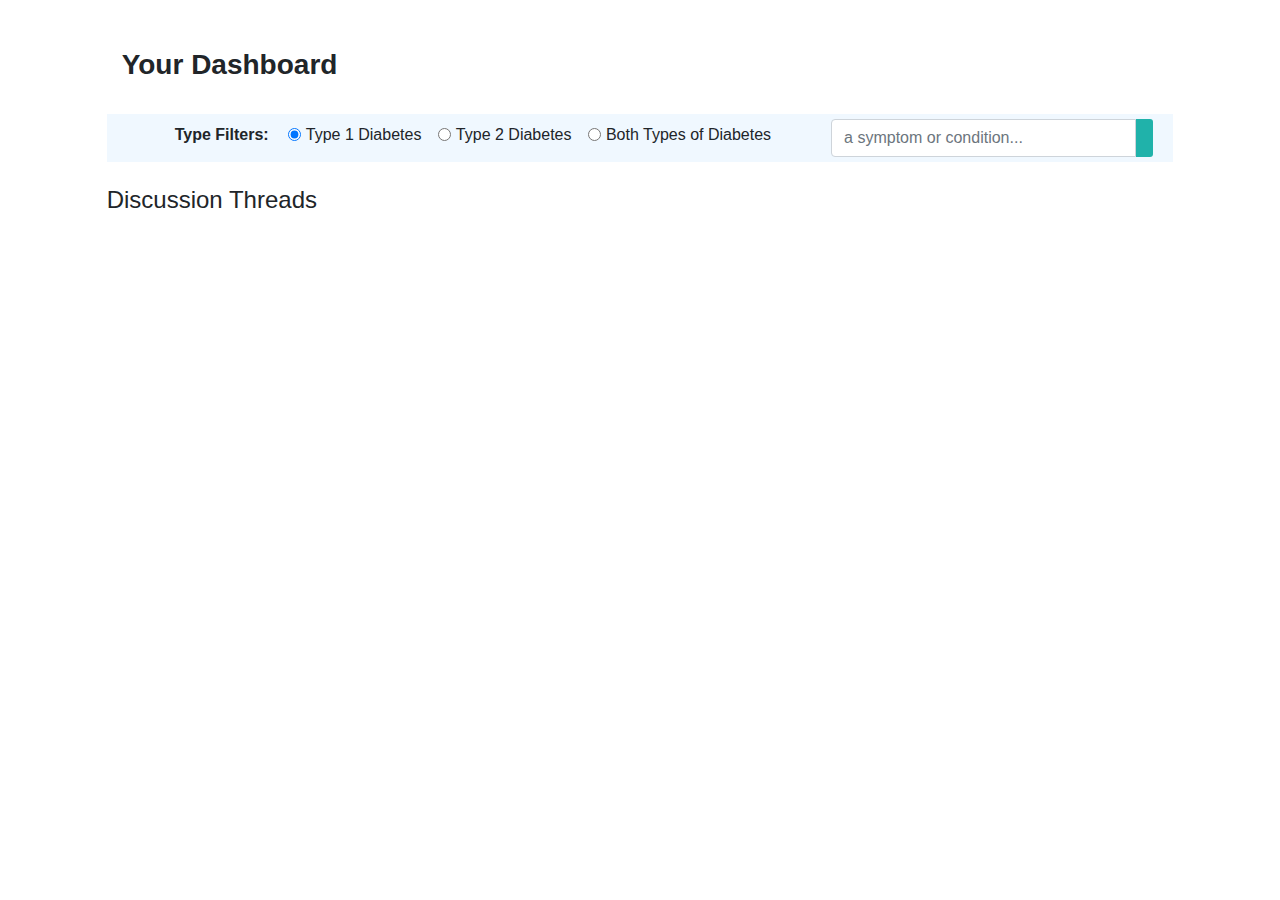
<file: UI/index.html>
<!-- Author: Kaushik -->
<!DOCTYPE html>
<html lang="en">
<head>
  <title>Diabetes Forums Mining</title>
  <meta charset="utf-8">
  <meta name="viewport" content="width=device-width, initial-scale=1">
  <link rel="stylesheet" href="https://maxcdn.bootstrapcdn.com/bootstrap/4.3.1/css/bootstrap.min.css">
  <link rel="stylesheet" href="https://use.fontawesome.com/releases/v5.7.2/css/all.css" integrity="sha384-fnmOCqbTlWIlj8LyTjo7mOUStjsKC4pOpQbqyi7RrhN7udi9RwhKkMHpvLbHG9Sr" crossorigin="anonymous">
  <link rel="stylesheet" href="custom.css">
  <script src="https://ajax.googleapis.com/ajax/libs/jquery/3.3.1/jquery.min.js"></script>
  <script src="https://cdnjs.cloudflare.com/ajax/libs/popper.js/1.14.7/umd/popper.min.js"></script>
  <script src="https://maxcdn.bootstrapcdn.com/bootstrap/4.3.1/js/bootstrap.min.js"></script>
  <script src="threads.js"></script>
</head>

<body onload="getThreads()">
<div class="container-fluid">
    <div class="row">
        <div class="col-md-10 offset-md-1">
            <div class="row pt-md-5">
                <div class="col-md-12">
                    <h3><strong>Your Dashboard</strong></h3>
                </div>
            </div>
        <br>
        <div class="row search-form">
            <!-- Search form -->
            <div class="col-md-2">
                <span class="text-center pl-md-5"><strong>Type Filters:</strong></span>
            </div>
            <div class="col-md-6 pl-md-0">
                <div class="form-check form-check-inline">
                    <input class="form-check-input" type="radio" name="DiabetesType" id="t1" value="t1" onclick="onFilterSelected()" checked>
                    <label class="form-check-label" for="t1">
                        Type 1 Diabetes
                    </label>
                </div>
                <div class="form-check form-check-inline">
                    <input class="form-check-input" type="radio" name="DiabetesType" id="t2" value="t2" onclick="onFilterSelected()">
                    <label class="form-check-label" for="t2">
                        Type 2 Diabetes
                    </label>
                </div>
                <div class="form-check disabled form-check-inline">
                    <input class="form-check-input" type="radio" name="DiabetesType" id="tBoth" value="tBoth" onclick="onFilterSelected()">
                    <label class="form-check-label" for="tBoth">
                        Both Types of Diabetes
                    </label>
                </div>
            </div>
            <div class="col-md-4 input-group">
                <input id="search-text" type="text" class="form-control" name="search-text" placeholder="a symptom or condition...">
                <span class="input-group-addon search-icon">&nbsp;&nbsp;<i class="fas fa-search" onclick="searchThreads($('#search-text').val())"></i>&nbsp;&nbsp;</span>
            </div>
        </div>
        <div class="row" style="display:none" id="results">
            <h5>Showing results for <span style="color:dodgerblue" id="q">"low blood sugar"</span></h5>
        </div>
        <div class="row">
            <div class="col-md-12">
                <div class="row">
                    <div class="col-md-9 inbox-chat-col pb-md-4 pt-md-4">
                        <h4>Discussion Threads</h4>
                            <div class="inbox_chat" id="loader" style="display:none">
                                <div class="chat_list active_chat">
                                    <div class="chat_people">
                                        <div class="chat_ib">
                                            <h5>Feeling low levels but levels are fine</h5>
                                            <p class='post-message'>Over the past year I have been feeling increasingly dizzy, lightheaded and having the most horrible headaches. For the past week or so I have decided to track my levels, although on a not consistent basis. And I test when I start feeling the symptoms but my levels are still in the 113 range. I am getting frustrated with feeling this way and having no answers. If anyone could give some insight it would be much appreciated.</p>
                                            <button type="button" class="readmore-btn btn-lg btn btn-primary" data-toggle="collapse" data-target="#t1">+See Thread</button>
                                        </div>
                                    </div>
                                </div>
                                <div id="t1" data-toggle="false" class="collapse">
                                    <div class="chat_list">
                                        <div class="chat_people">
                                            <div class="chat_ib">
                                                <h5>RE: Could I have low blood sugar? </h5>
                                                <p>Although your symptoms "suggest" diabetes, there are some conditions that can "mimic" diabetes (hyperglycemia) or hypoglycemia. Taking drugs like anti-inflammatories (steroids) or anti-psychotics can cause symptoms similar to what you describe (but your doctor would already know this). Cushing's disease. Pancreatitis is another. Bottomline: Your symptoms, if chronic, should be investigated by your doctor, asap. Tests must be run.</p>
                                            </div>
                                        </div>
                                    </div>
                                </div>

                                <div class="chat_list active_chat">
                                    <div class="chat_people">
                                        <div class="chat_ib">
                                            <h5>Could I have low blood sugar?<span class="chat_date"></span></h5>
                                            <p class='post-message'>
                                                Hi,
                                                I am concerned about having low-blood sugar as I am experiencing some symptoms which fit in with this illness. I haven't sought professional help yet, as I not sure whether to or not. So, I thought I would post this to the message boards.

                                                I am experiencing these symptoms:
                                                    - Shaking and cold chills
                                                    - Relentless <span class="badge badge-warning">headache</span> (worse when I cough or bend)
                                                    - Moody and irritable
                                                    - No appetite
                                                    - Nausea
                                                    - <span class="badge badge-danger">lightheaded</span>
                                                    - Tiredness and weakness
                                                    - <span class="badge badge-success">Dizziness</span>
                                                    - Trouble sleeping (waking early around 3 am)
                                                    - <span class="badge badge-primary">Sweat</span>ing profusely
                                                    - Night <span class="badge badge-primary">sweats</span>

                                                    What makes me suspect that I have low-blood sugar is that when i experience these symptoms, I feel better when I eat or drink something with sugar or heavy carbs. When I start getting these symptoms my headache suddenly comes on and then when I consume sugary foods it goes away instantly.

                                                    I appreciate any help with with this.
                                                Thanks,

                                                Imogen.
                                            </p>
                                            <button type="button" class="readmore-btn btn-lg btn btn-primary" data-toggle="collapse" data-target="#t2">+See Thread</button>
                                        </div>
                                    </div>
                                </div>
                                <div id="t2" data-toggle="false">
                                    <div class="chat_list">
                                        <div class="chat_people">
                                            <div class="chat_ib">
                                                <h5>RE: Could I have low blood sugar? <span class="chat_date"></span></h5>
                                                <p>Although your symptoms "suggest" diabetes, there are some conditions that can "mimic" diabetes (hyperglycemia) or hypoglycemia. Taking drugs like anti-inflammatories (steroids) or anti-psychotics can cause symptoms similar to what you describe (but your doctor would already know this). Cushing's disease. Pancreatitis is another. Bottomline: Your symptoms, if chronic, should be investigated by your doctor, asap. Tests must be run.</p>
                                            </div>
                                        </div>
                                    </div>
                                </div>
                            </div>
                        </div>
                        <div class="col-md-3 " id="b" style = "display:none">
                            </br>
                            <h4>Related Symptoms</h4>
                            <ul>
                                <li><span class="badge badge-success">Dizziness</span> </li>
                                <li><span class="badge badge-warning">Lightheadedness</span> </li>
                                <li><span class="badge badge-danger">Sweats</span> </li>
                                <li><span class="badge badge-primary">Headaches</span> </li>
                            </ul>
                        </div>
                        <div class="col-md-3 sym-text" id="a" style = "display:none" >
                            </br>
                            <h4 id="ah">Common Symptoms</h4>
                            <h4 id="bh" style = "display:none" >Related Symptoms</h4>
                                    <ul>
                                        <li id="l1" style = "display:none"><span class="badge badge-success" style = "display:none" id="s1">Dizziness</span> </li>
                                        <li id="l2" style = "display:none" class="pt-md-2"><span class="badge badge-warning" style = "display:none" id="s2">Dizziness</span> </li>
                                        <li id="l3" style = "display:none" class="pt-md-2"><span class="badge badge-danger" style = "display:none" id="s3">Dizziness</span> </li>
                                        <li id="l4" style = "display:none" class="pt-md-2"><span class="badge badge-primary" style = "display:none" id="s4">Dizziness</span> </li>
                                        <li id="l5" style = "display:none" class="pt-md-2"><span class="badge badge-success" style = "display:none" id="s5">Dizziness</span> </li>
                                        <li id="l6" style = "display:none" class="pt-md-2"><span class="badge badge-warning" style = "display:none" id="s6">Dizziness</span> </li>
                                        <li id="l7" style = "display:none" class="pt-md-2"><span class="badge badge-danger" style = "display:none" id="s7">Dizziness</span> </li>
                                        <li id="l8" style = "display:none" class="pt-md-2"><span class="badge badge-primary" style = "display:none" id="s8">Dizziness</span> </li>
                                        <li id="l9" style = "display:none" class="pt-md-2"><span class="badge badge-success" style = "display:none" id="s9">Dizziness</span> </li>
                                        <li id="l10" style = "display:none" class="pt-md-2"><span class="badge badge-warning" style = "display:none" id="s10">Dizziness</span> </li>
                                        <li id="l11" style = "display:none" class="pt-md-2"><span class="badge badge-danger" style = "display:none" id="s11">Dizziness</span> </li>
                                        <li id="l12" style = "display:none" class="pt-md-2"><span class="badge badge-primary" style = "display:none" id="s12">Dizziness</span> </li>
                                        <li id="l13" style = "display:none" class="pt-md-2"><span class="badge badge-success" style = "display:none" id="s13">Dizziness</span> </li>
                                        <li id="l14" style = "display:none" class="pt-md-2"><span class="badge badge-warning" style = "display:none" id="s14">Dizziness</span> </li>
                                        <li id="l15" style = "display:none" class="pt-md-2"><span class="badge badge-danger" style = "display:none" id="s15">Dizziness</span> </li>
                                        <li id="l16" style = "display:none" class="pt-md-2"><span class="badge badge-primary" style = "display:none" id="s16">Dizziness</span> </li>
                                        <li id="l17" style = "display:none" class="pt-md-2"><span class="badge badge-success" style = "display:none" id="s17">Dizziness</span> </li>
                                        <li id="l18" style = "display:none" class="pt-md-2"><span class="badge badge-warning" style = "display:none" id="s18">Dizziness</span> </li>
                                        <li id="l19" style = "display:none" class="pt-md-2"><span class="badge badge-danger" style = "display:none" id="s19">Dizziness</span> </li>
                                        <li id="l20" style = "display:none" class="pt-md-2"><span class="badge badge-primary" style = "display:none" id="s20">Dizziness</span> </li>
                                    </ul>
                                </div>
                            </div>
                        </div>
                    </div>
                </div>
            </div>
        </div>
    </div>
</body>
<script>
</script>
</html>
</file>
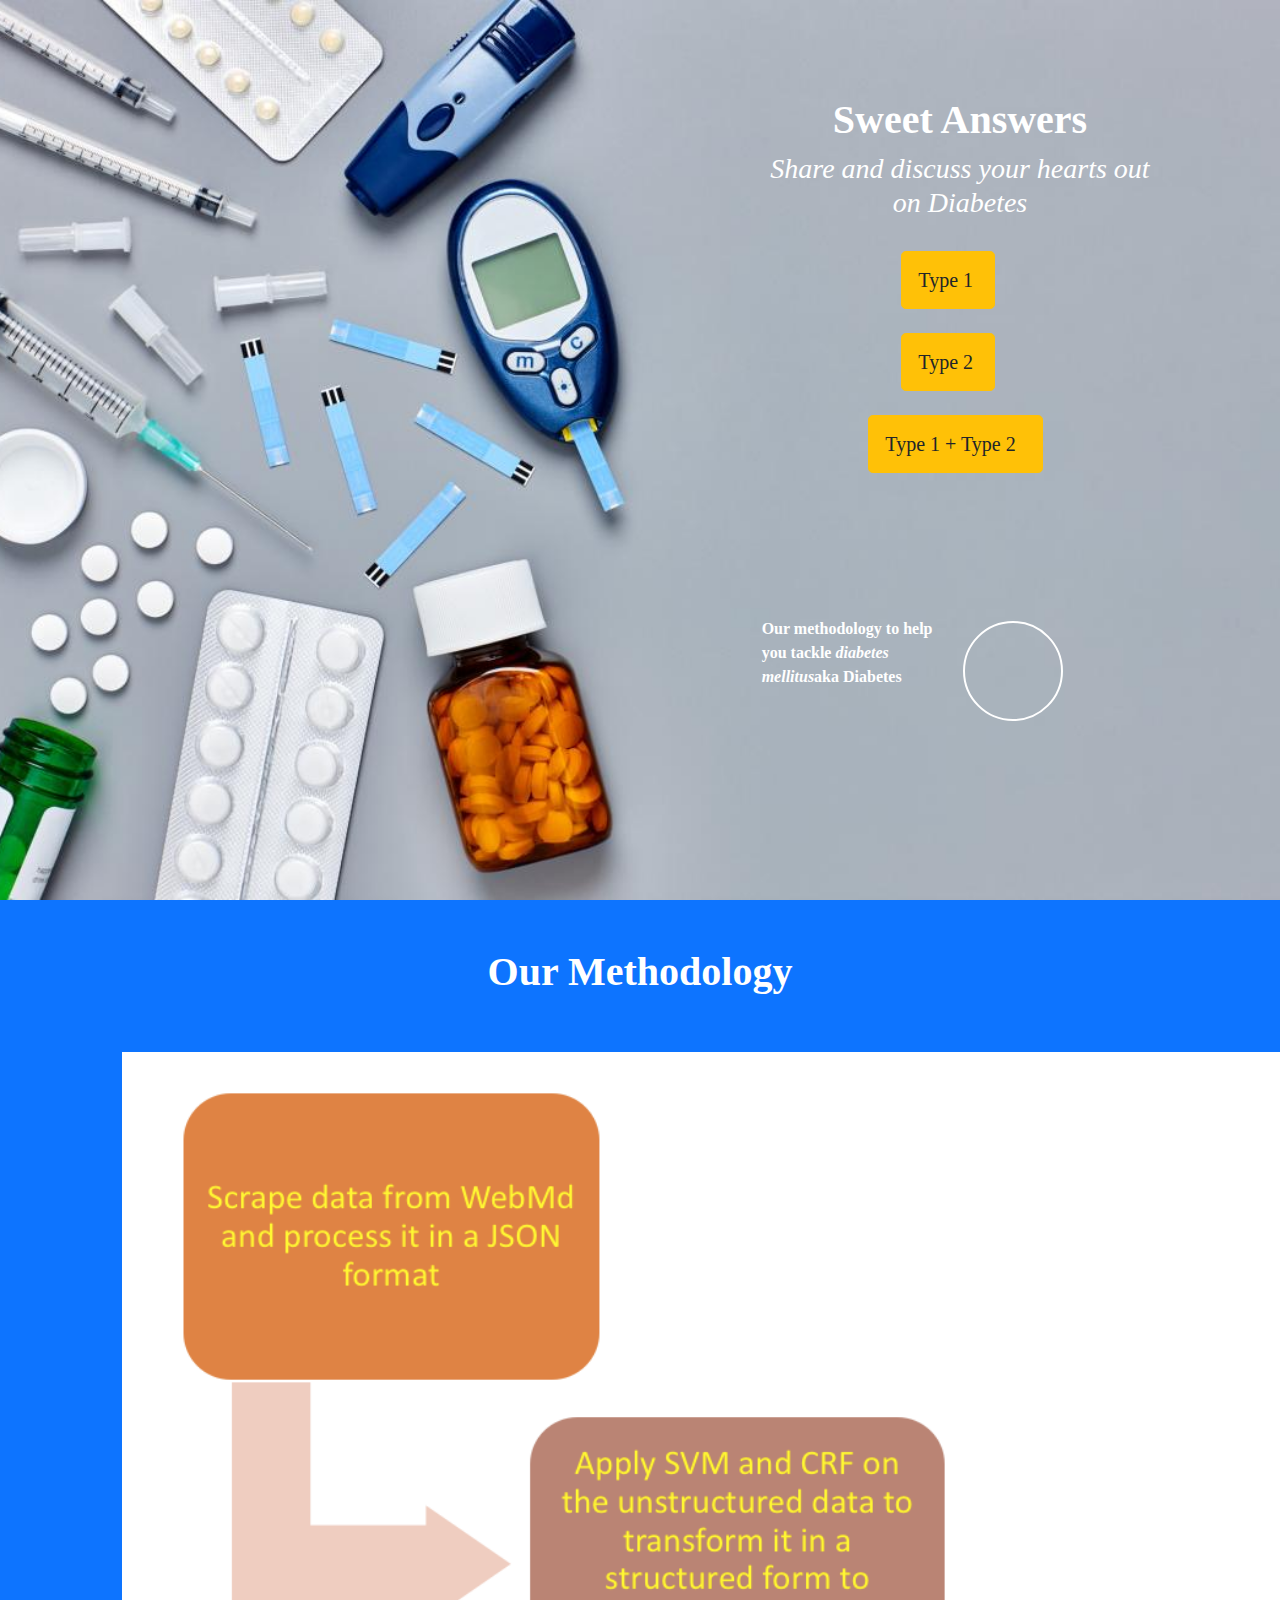
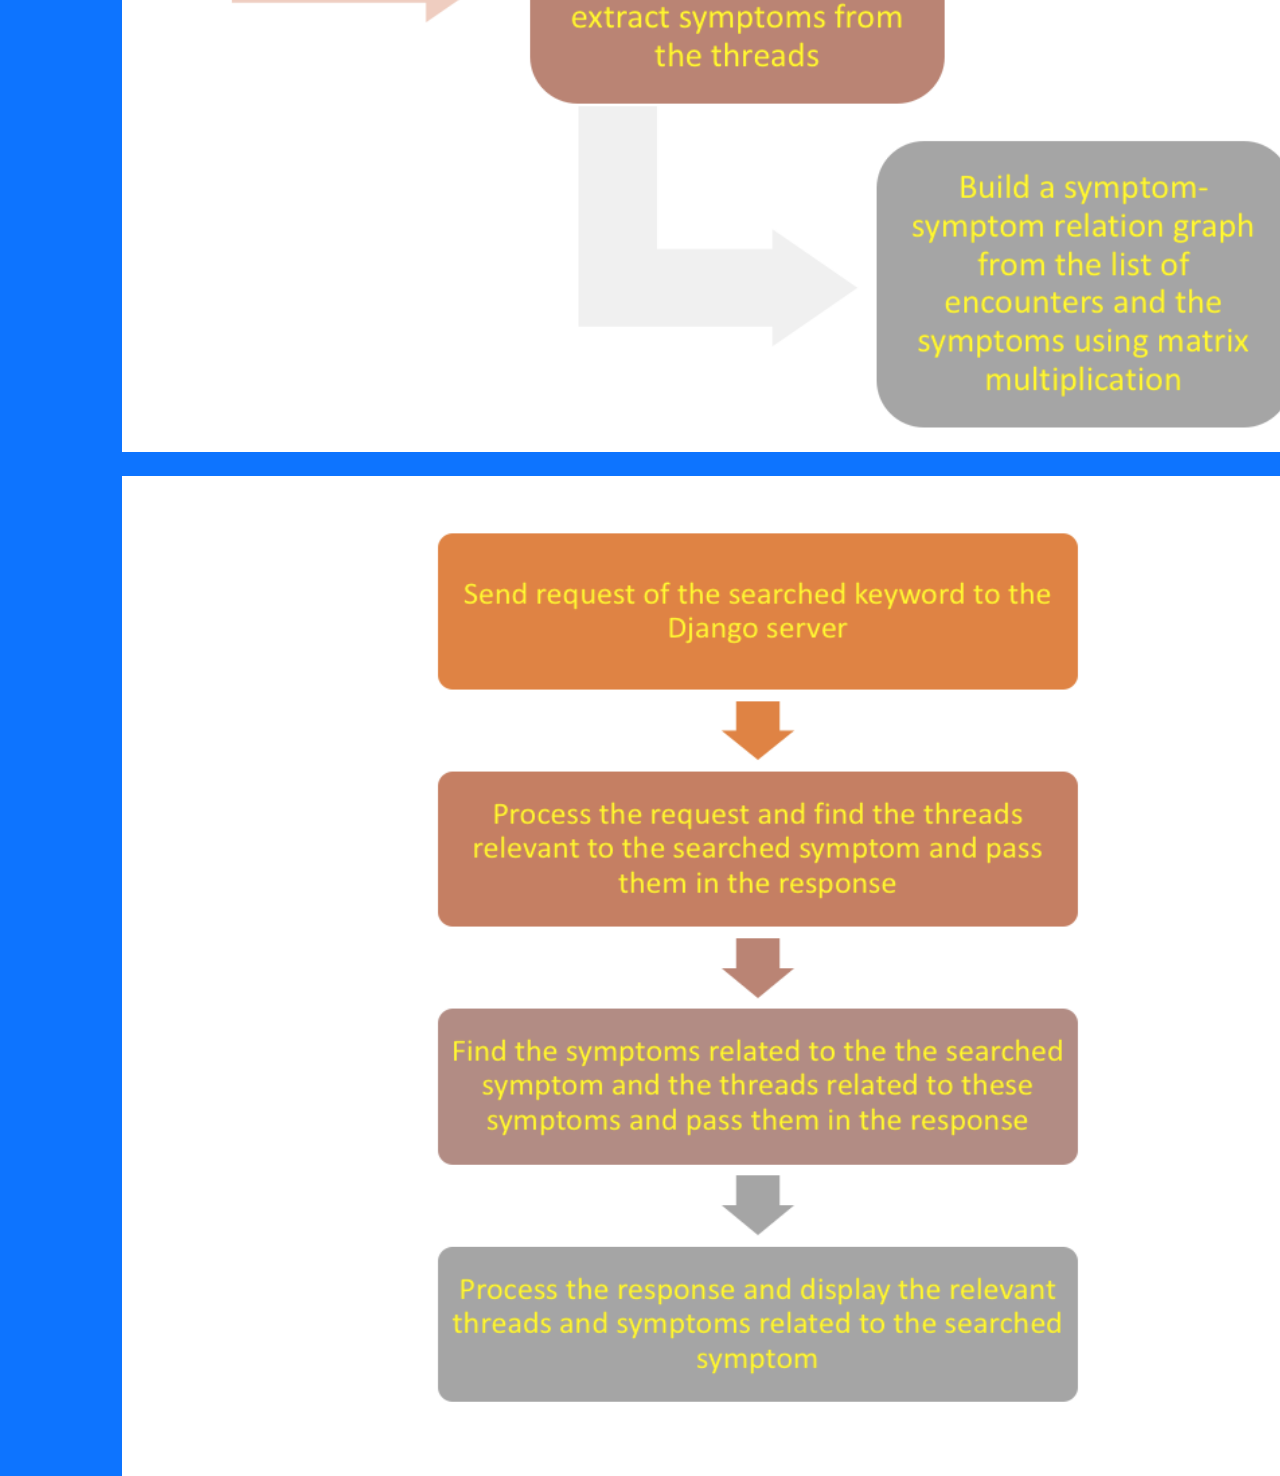
<file: UI/landing.html>
<!-- Author: Kaushik -->
<!DOCTYPE html>
<html lang="en">
<head>
    <title>Healthcare Mining</title>
    <meta charset="utf-8">
    <meta name="viewport" content="width=device-width, initial-scale=1">
    <link rel="stylesheet" href="https://maxcdn.bootstrapcdn.com/bootstrap/4.3.1/css/bootstrap.min.css">
    <link rel="stylesheet" href="https://use.fontawesome.com/releases/v5.7.2/css/all.css" integrity="sha384-fnmOCqbTlWIlj8LyTjo7mOUStjsKC4pOpQbqyi7RrhN7udi9RwhKkMHpvLbHG9Sr" crossorigin="anonymous">
    <link rel="stylesheet" href="custom.css">
    <link rel="stylesheet" href="https://use.fontawesome.com/releases/v5.8.1/css/all.css" integrity="sha384-50oBUHEmvpQ+1lW4y57PTFmhCaXp0ML5d60M1M7uH2+nqUivzIebhndOJK28anvf" crossorigin="anonymous">
    <script src="https://ajax.googleapis.com/ajax/libs/jquery/3.3.1/jquery.min.js"></script>
    <script src="https://cdnjs.cloudflare.com/ajax/libs/popper.js/1.14.7/umd/popper.min.js"></script>
    <script src="https://maxcdn.bootstrapcdn.com/bootstrap/4.3.1/js/bootstrap.min.js"></script>

</head>

<body class="font">
<div class="container-fluid bg1">
    <div class="row white-text pt-md-5">
        <div class="offset-md-7 col-md-4 text-center pt-md-4 mt-md-4">
            <h1><strong>Sweet Answers</strong></h1>
        </div>
    </div>
    <div class="row white-text">
        <div class="offset-md-7 col-md-4 text-center ">
            <h3><em>Share and discuss your hearts out on Diabetes</em></h3>
        </div>
    </div>
    <div class="row pt-md-4">
        <div class="offset-md-8 col-md-2 pl-md-5">
            <!--<button type="button" class="btn btn-lg btn-warning" onclick="gotoIndex('index.html?t=t1')">Type 1&nbsp<i class="fas fa-angle-right"></i></button>-->
            <a href="index.html?t=t1"><button type="button" class="btn btn-lg btn-warning" >Type 1&nbsp<i class="fas fa-angle-right"></i></button></a>
        </div>
    </div>
    <div class="row pt-md-4">
        <div class="offset-md-8 col-md-2 pl-md-5">
            <!--<button type="button" class="btn btn-lg btn-warning" onclick="gotoIndex('index.html?t=t2)">Type 2&nbsp<i class="fas fa-angle-right"></i></button>-->
            <a href="index.html?t=t2"><button type="button" class="btn btn-lg btn-warning">Type 2&nbsp<i class="fas fa-angle-right"></i></button></a>
        </div>
    </div>
    <div class="row pt-md-4">
        <div class="offset-md-8 col-md-3">
            <!--<button type="button" class="btn btn-lg btn-warning" onclick="gotoIndex('index.html?t=tBoth')">Type 1 + Type 2&nbsp<i class="fas fa-angle-right"></i></button>-->
            <a href="index.html?t=tBoth"><button type="button" class="btn btn-lg btn-warning">Type 1 + Type 2&nbsp;&nbsp<i class="fas fa-angle-right"></i></button></a>
        </div>
    </div>
    <div class="row pt-md-5">
        <div class="offset-md-7 col-md-2 pt-md-5 mt-md-5">
            <p class="white-text"><strong>Our methodology to help you tackle <em>diabetes mellitus</em>aka Diabetes</strong></p>
        </div>
        <div class="col-md-1 increase-height">
            <p class="scroll-down"><a href="#methodology" class="animate">More</a></p>
        </div>
    </div>
</div>
<div class="container-fluid">
    <div class="row text-center pt-md-5" id="methodology">
        <div class="col-md-12 white-text">
            <h1><strong>Our Methodology</strong></h1>
        </div>
    </div>
    <div class="row pt-md-5">
        <div class="col-md-10 offset-md-1">
            <img src="images/method-1.png" alt="Simply Easy Learning" height="1000px;" width="1300px;">
        </div>
    </div>
    <div class="row pt-md-4">
        <div class="col-md-10 offset-md-1">
            <img src="images/method-2.png" alt="Simply Easy Learning" height="1000px;" width="1300px;">
        </div>
    </div>
</div>

</body>
<script>


</script>
<style>
.bg1 {
      background-image: url("images/landingBackground3.jpg");
      width: 100%;
      height:100vh;
      background-repeat: no-repeat;
      background-size: cover;
      background-position: center;
}

.red-text {
    color: red;
}

.white-text {
    color: white;
}
.increase-height {
    height: 300px;
}

.font {
    font-family: "Lucida Grande", "Verdana";
}

 @-webkit-keyframes pulse {
  0% {
    opacity: 0;
    background-position: center top;
    -moz-background-size: 0 auto;
    -o-background-size: 0 auto;
    -webkit-background-size: 0 auto;
    background-size: 0 auto;
  }
  10% {
    opacity: 0;
  }
  50% {
    opacity: 1;
    -moz-background-size: 75% auto;
    -o-background-size: 75% auto;
    -webkit-background-size: 75% auto;
    background-size: 75% auto;
  }
  90% {
    opacity: 0;
  }
  100% {
    opacity: 0;
    background-position: center bottom;
    -moz-background-size: 0 auto;
    -o-background-size: 0 auto;
    -webkit-background-size: 0 auto;
    background-size: 0 auto;
  }
}
@-moz-keyframes pulse {
  0% {
    opacity: 0;
    background-position: center top;
    -moz-background-size: 0 auto;
    -o-background-size: 0 auto;
    -webkit-background-size: 0 auto;
    background-size: 0 auto;
  }
  10% {
    opacity: 0;
  }
  50% {
    opacity: 1;
    -moz-background-size: 75% auto;
    -o-background-size: 75% auto;
    -webkit-background-size: 75% auto;
    background-size: 75% auto;
  }
  90% {
    opacity: 0;
  }
  100% {
    opacity: 0;
    background-position: center bottom;
    -moz-background-size: 0 auto;
    -o-background-size: 0 auto;
    -webkit-background-size: 0 auto;
    background-size: 0 auto;
  }
}
@-ms-keyframes pulse {
  0% {
    opacity: 0;
    background-position: center top;
    -moz-background-size: 0 auto;
    -o-background-size: 0 auto;
    -webkit-background-size: 0 auto;
    background-size: 0 auto;
  }
  10% {
    opacity: 0;
  }
  50% {
    opacity: 1;
    -moz-background-size: 75% auto;
    -o-background-size: 75% auto;
    -webkit-background-size: 75% auto;
    background-size: 75% auto;
  }
  90% {
    opacity: 0;
  }
  100% {
    opacity: 0;
    background-position: center bottom;
    -moz-background-size: 0 auto;
    -o-background-size: 0 auto;
    -webkit-background-size: 0 auto;
    background-size: 0 auto;
  }
}
@keyframes pulse {
  0% {
    opacity: 0;
    background-position: center top;
    -moz-background-size: 0 auto;
    -o-background-size: 0 auto;
    -webkit-background-size: 0 auto;
    background-size: 0 auto;
  }
  10% {
    opacity: 0;
  }
  50% {
    opacity: 1;
    -moz-background-size: 75% auto;
    -o-background-size: 75% auto;
    -webkit-background-size: 75% auto;
    background-size: 75% auto;
  }
  90% {
    opacity: 0;
  }
  100% {
    opacity: 0;
    background-position: center bottom;
    -moz-background-size: 0 auto;
    -o-background-size: 0 auto;
    -webkit-background-size: 0 auto;
    background-size: 0 auto;
  }
}
body {
  background-color: #0d74ff;
}

.scroll-down {
  margin: 0;
  border: 2px solid #fff;
  -moz-border-radius: 100px;
  -webkit-border-radius: 100px;
  border-radius: 100px;
  position: absolute;
  left: 50%;
  top: 50%;
  width: 100px;
  height: 100px;
  margin-left: -50px;
  margin-top: -50px;
}
.scroll-down a {
  display: block;
  opacity: 0;
  -moz-border-radius: 100px;
  -webkit-border-radius: 100px;
  border-radius: 100px;
  -moz-transition: all 0.4s ease;
  -o-transition: all 0.4s ease;
  -webkit-transition: all 0.4s ease;
  transition: all 0.4s ease;
  line-height: 0;
  font-size: 0;
  color: transparent;
  margin-left: auto;
  margin-right: auto;
  width: 100%;
  height: 100%;
  -moz-background-size: 0 auto;
  -o-background-size: 0 auto;
  -webkit-background-size: 0 auto;
  background-size: 0 auto;
  -webkit-animation: pulse 1.5s 0s infinite normal ease forwards;
  -moz-animation: pulse 1.5s 0s infinite normal ease forwards;
  -o-animation: pulse 1.5s 0s infinite normal ease forwards;
  animation: pulse 1.5s 0s infinite normal ease forwards;
  background-image: url("https://jamesmuspratt.com/codepen/img/arrow-down.svg");
  background-repeat: no-repeat;
}
.scroll-down a:before, .scroll-down a:after {
  content: " ";
  position: absolute;
  top: 0;
  left: 0;
  display: block;
  width: 100%;
  height: 100%;
  background: url("https://jamesmuspratt.com/codepen/img/arrow-down.svg") no-repeat center top;
  -moz-background-size: 100% auto;
  -o-background-size: 100% auto;
  -webkit-background-size: 100% auto;
  background-size: 100% auto;
}
.scroll-down a:before {
  -webkit-animation: pulse 1.5s 0.25s infinite normal ease forwards;
  -moz-animation: pulse 1.5s 0.25s infinite normal ease forwards;
  -o-animation: pulse 1.5s 0.25s infinite normal ease forwards;
  animation: pulse 1.5s 0.25s infinite normal ease forwards;
}
.scroll-down a:after {
  -webkit-animation: pulse 1.5s 0.5s infinite normal ease forwards;
  -moz-animation: pulse 1.5s 0.5s infinite normal ease forwards;
  -o-animation: pulse 1.5s 0.5s infinite normal ease forwards;
  animation: pulse 1.5s 0.5s infinite normal ease forwards;
}
.scroll-down a:hover {
  background-color: rgba(0, 0, 0, 0.3);
}

/* ==============================================================================================
SED Innovations
https://sed.am
https://mkrtchyan.ga
================================================================================================= */
* {
    margin: 0;
    padding: 0;
}
header {
    background-color:rgba(33, 33, 33, 0.9);
    color:#ffffff;
    display:block;
    font: 14px/1.3 Arial,sans-serif;
    height:50px;
    position:relative;
    z-index:5;
}
h2{
    margin-top: 30px;
    text-align: center;
}
header h2{
    font-size: 22px;
    margin: 0 auto;
    padding: 10px 0;
    width: 80%;
    text-align: center;
}
header a, a:visited {
    text-decoration:none;
    color:#fcfcfc;
}

@keyframes move-twink-back {
    from {background-position:0 0;}
    to {background-position:-10000px 5000px;}
}
@-webkit-keyframes move-twink-back {
    from {background-position:0 0;}
    to {background-position:-10000px 5000px;}
}
@-moz-keyframes move-twink-back {
    from {background-position:0 0;}
    to {background-position:-10000px 5000px;}
}
@-ms-keyframes move-twink-back {
    from {background-position:0 0;}
    to {background-position:-10000px 5000px;}
}

@keyframes move-clouds-back {
    from {background-position:0 0;}
    to {background-position:10000px 0;}
}
@-webkit-keyframes move-clouds-back {
    from {background-position:0 0;}
    to {background-position:10000px 0;}
}
@-moz-keyframes move-clouds-back {
    from {background-position:0 0;}
    to {background-position:10000px 0;}
}
@-ms-keyframes move-clouds-back {
    from {background-position: 0;}
    to {background-position:10000px 0;}
}

.stars, .twinkling, .clouds {
  position:absolute;
  top:0;
  left:0;
  right:0;
  bottom:0;
  width:100%;
  height:100%;
  display:block;
}

.stars {
  background:#000 url(http://www.script-tutorials.com/demos/360/images/stars.png) repeat top center;
  z-index:0;
}

.twinkling{
  background:transparent url(http://www.script-tutorials.com/demos/360/images/twinkling.png) repeat top center;
  z-index:1;

  -moz-animation:move-twink-back 200s linear infinite;
  -ms-animation:move-twink-back 200s linear infinite;
  -o-animation:move-twink-back 200s linear infinite;
  -webkit-animation:move-twink-back 200s linear infinite;
  animation:move-twink-back 200s linear infinite;
}

.clouds{
    background:transparent url(http://www.script-tutorials.com/demos/360/images/clouds3.png) repeat top center;
    z-index:3;

  -moz-animation:move-clouds-back 200s linear infinite;
  -ms-animation:move-clouds-back 200s linear infinite;
  -o-animation:move-clouds-back 200s linear infinite;
  -webkit-animation:move-clouds-back 200s linear infinite;
  animation:move-clouds-back 200s linear infinite;
}

</style>
</html>
</file>
<file: UI/custom.css>
/* Author: Kaushik */ 

.fa, .fab, .fal, .far, .fas {
    line-height: 2;
}

.search-icon{
    border: 2px;
    border-top-right-radius: 3px;
    border-bottom-right-radius: 3px;
    background-color: lightseagreen
}

.main-container{
    padding:20px;
}

.search-form{
    background-color: aliceblue;
    padding:5px;
    line-height: 2;
}

.checkbox{
    display:inline-block;
    padding-left: 10px;
}

.readmore-btn
{
    float: right;
    padding: 3px;
}

.post-message{
    float:left;
}

.inbox-chat-col{
    padding:0px;
}

.radio-inline{
    margin-right:10px;
}
/*chat*/

.chat_ib {
  float: left;
  padding: 0 0 0 15px;
  width: 88%;
}

.chat_list {
    border-bottom: 1px solid #c4c4c4;
    margin: 0;
    padding: 18px 16px 10px;
  }

.chat_people{ overflow:hidden; clear:both;}

.inbox_chat { max-height: 650px; overflow-y: scroll;}

.active_chat{ background:#ebebeb; border-top: 2px solid white}

.messaging { padding: 0 0 50px 0;}

.chat_ib h5 span {
    font-size: 13px;
    float: right;
}

.th-title {
    font-size:15pt;
    font-weight: bold;
}

.sym-text{
    font-size: 15pt;
}

.inbox_chat {
    max-height: 750px;
}

/* Rishab styles */
.black-background {
    background-color: black;
}

.white-text {
    color: white;
}
</file>
